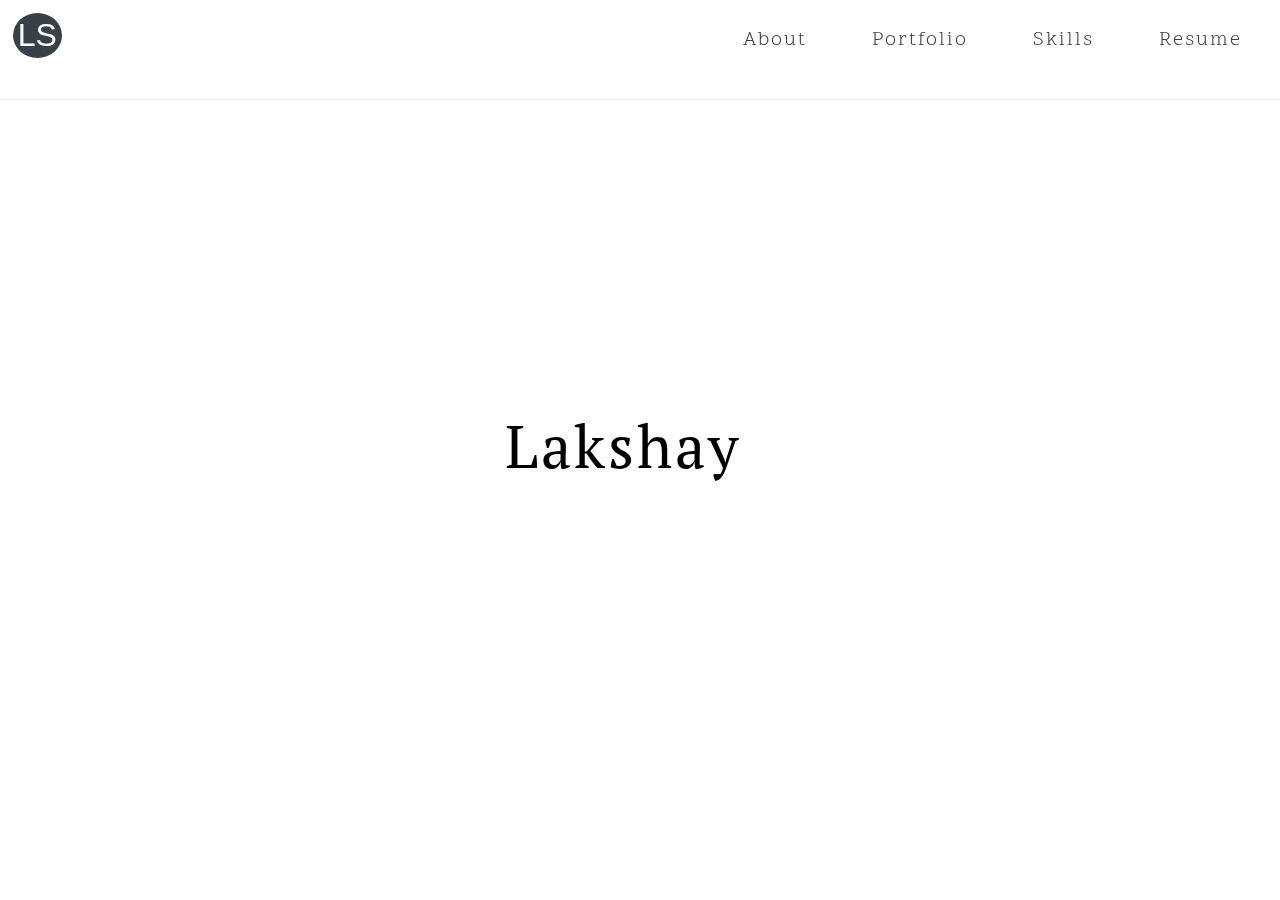
<file: index.html>
<!DOCTYPE html>
<html>
  <head>
    <link href="https://fonts.googleapis.com/css?family=PT+Serif|Scope+One|Lora" rel="stylesheet">
    <link rel="stylesheet" href="https://cdnjs.cloudflare.com/ajax/libs/font-awesome/4.7.0/css/font-awesome.min.css">
    <script src="https://ajax.googleapis.com/ajax/libs/jquery/3.2.1/jquery.min.js"></script>
    <meta charset="UTF-8">
    <title>Lakshay Sharma</title>
    <link rel="stylesheet" type="text/css" href="CSS/bootstrap.min.css">
    <link rel="stylesheet" type="text/css" href="CSS/homepage.css">
    <script type="text/javascript" src="JS/typed.js"></script>
  </head>
  <body>
    <script>
    $(document).ready(function() {

      $(".insideText h1 span").typed({
        strings: ["Lakshay Sharma"],
        typeSpeed: 30
      });

      $(".insideText h1 span").siblings( ".typed-cursor" ).css( "animation", "none" );
      $(".insideText h1 span").siblings( ".typed-cursor" ).css( "opacity", "0" );

      setTimeout(function() {
        $(".insideText h3 span").typed({
          strings: ["Student Developer From Atlanta, GA"],
          typeSpeed: 20
        });
      }, 1650);

    });
    </script>
    <div id="navigationBar">
      <a href="index.html"><h2 id="titleName">LS</h2></a>
      <nav>
        <a href="about.html">About</a>
        <a href="portfolio.html">Portfolio</a>
        <a href="skills.html">Skills</a>
        <a href="resume.html">Resume</a>
      </nav>
    </div>
      <div id="intro-heading" class="textCenter">
        <div class="insideText" class="textCenter">
          <h1>
            <span></span>
          </h1>
          <h3>
            <span></span>
          </h3>
        </div>
      </div>
  </body>
</html>
</file>
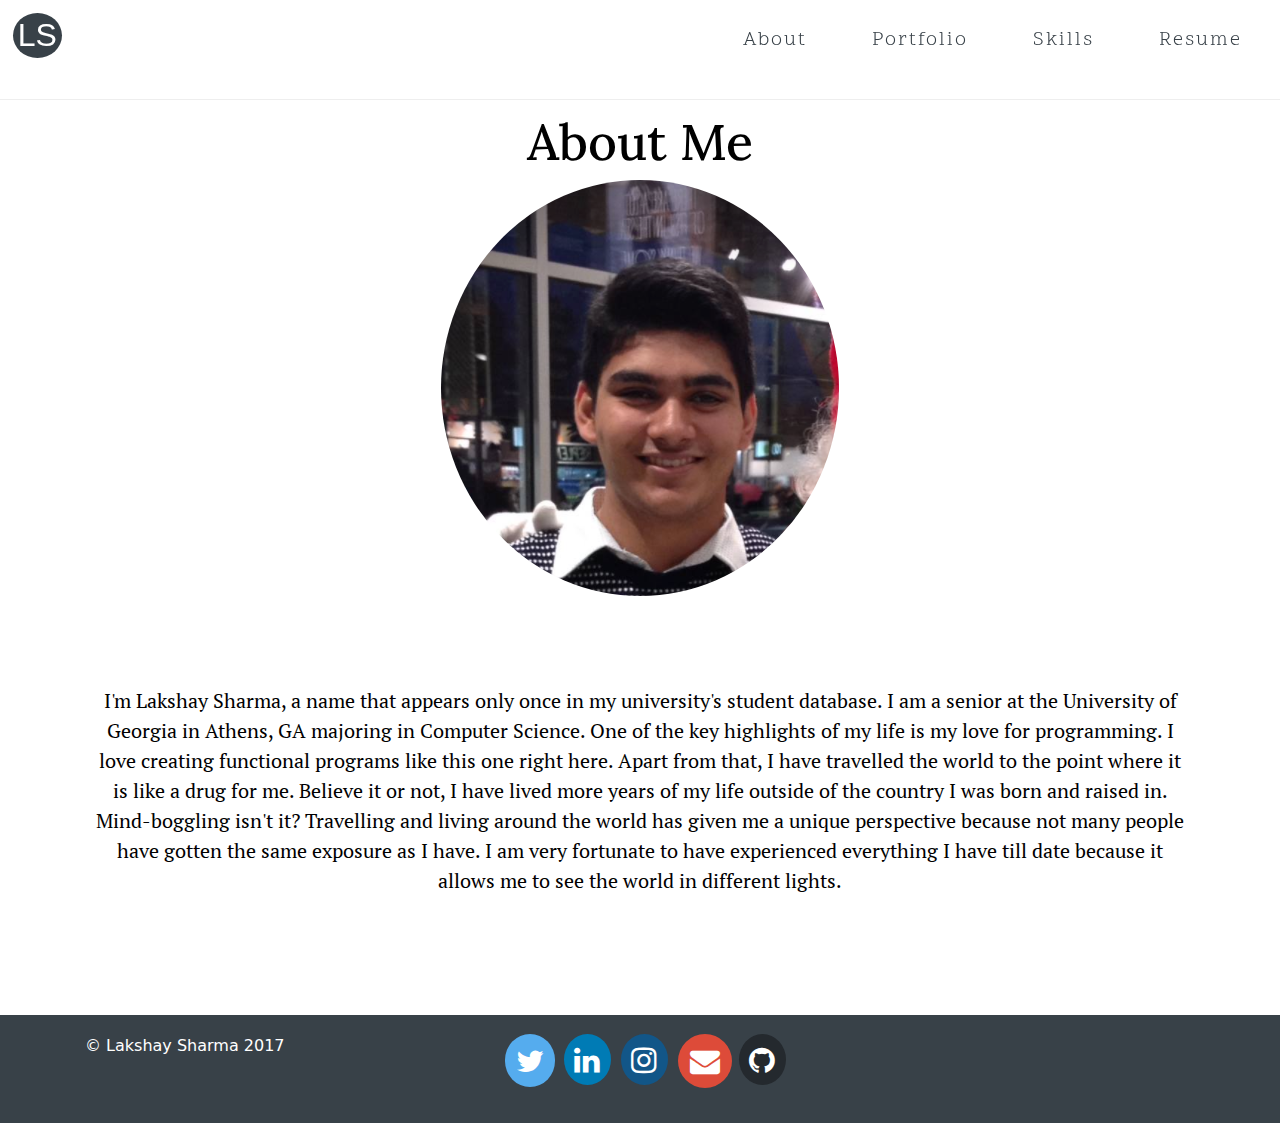
<file: about.html>
<!DOCTYPE html>
<html>
  <head>
    <link href="https://fonts.googleapis.com/css?family=PT+Serif|Scope+One|Lora" rel="stylesheet">
    <link rel="stylesheet" href="https://cdnjs.cloudflare.com/ajax/libs/font-awesome/4.7.0/css/font-awesome.min.css">
    <script src="https://ajax.googleapis.com/ajax/libs/jquery/3.2.1/jquery.min.js"></script>
    <meta charset="UTF-8">
    <title>Lakshay Sharma</title>
    <link rel="stylesheet" type="text/css" href="CSS/bootstrap.min.css">
    <link rel="stylesheet" type="text/css" href="CSS/homepage.css">
    <script type="text/javascript" src="JS/typed.js"></script>
  </head>
  <body>
    <div id="navigationBar">
      <a href="index.html"><h2 id="titleName">LS</h2></a>
      <nav>
        <a href="about.html">About</a>
        <a href="portfolio.html">Portfolio</a>
        <a href="skills.html">Skills</a>
        <a href="resume.html">Resume</a>
      </nav>
    </div>

    <div class="textCenter headings">
        <h2 class="sections">About Me</h2>
        <img id="profilePicture" src="IMG/lakshay.png">
        <p id="aboutText">
          I'm Lakshay Sharma, a name that appears only once in my university's student database. I am a senior at the University of Georgia in Athens, GA
          majoring in Computer Science. One of the key highlights of my life is my love for programming. I love creating functional programs like this one right here.
          Apart from that, I have travelled the world to the point where it is like a drug for me. Believe it or not, I have lived more years of my life outside of the
          country I was born and raised in. Mind-boggling isn't it? Travelling and living around the world has given me a unique perspective because not many people
          have gotten the same exposure as I have. I am very fortunate to have experienced everything I have till date because it allows me to see the world in different
          lights.
        </p>
    </div>
    <footer>
      <div class="container">
        <div class="row">
          <div class="col-md-4">
            <span class="license">&copy Lakshay Sharma 2017</span>
          </div>
          <div class="col-md-4">
            <ul class="socialMedia">
              <li><a href="https://twitter.com/LakshaySharm"> <i class="fa fa-twitter"></i></a></li>
              <li><a href="https://www.linkedin.com/in/lakshay-sharma-5a266b62"> <i class="fa fa-linkedin"></i></a></li>
              <li><a href="https://www.instagram.com/lakshay35/"> <i class="fa fa-instagram"></i></a></li>
              <li><a href="mailto:lakshay35@gmail.com"> <i class="fa fa-envelope"></i></a></li>
              <li><a href="https://github.com/lakshay35"> <i class="fa fa-github"></i></a></li>
            </ul>
          </div>
        </div>
      </div>
    </footer>
  </body>
</file>
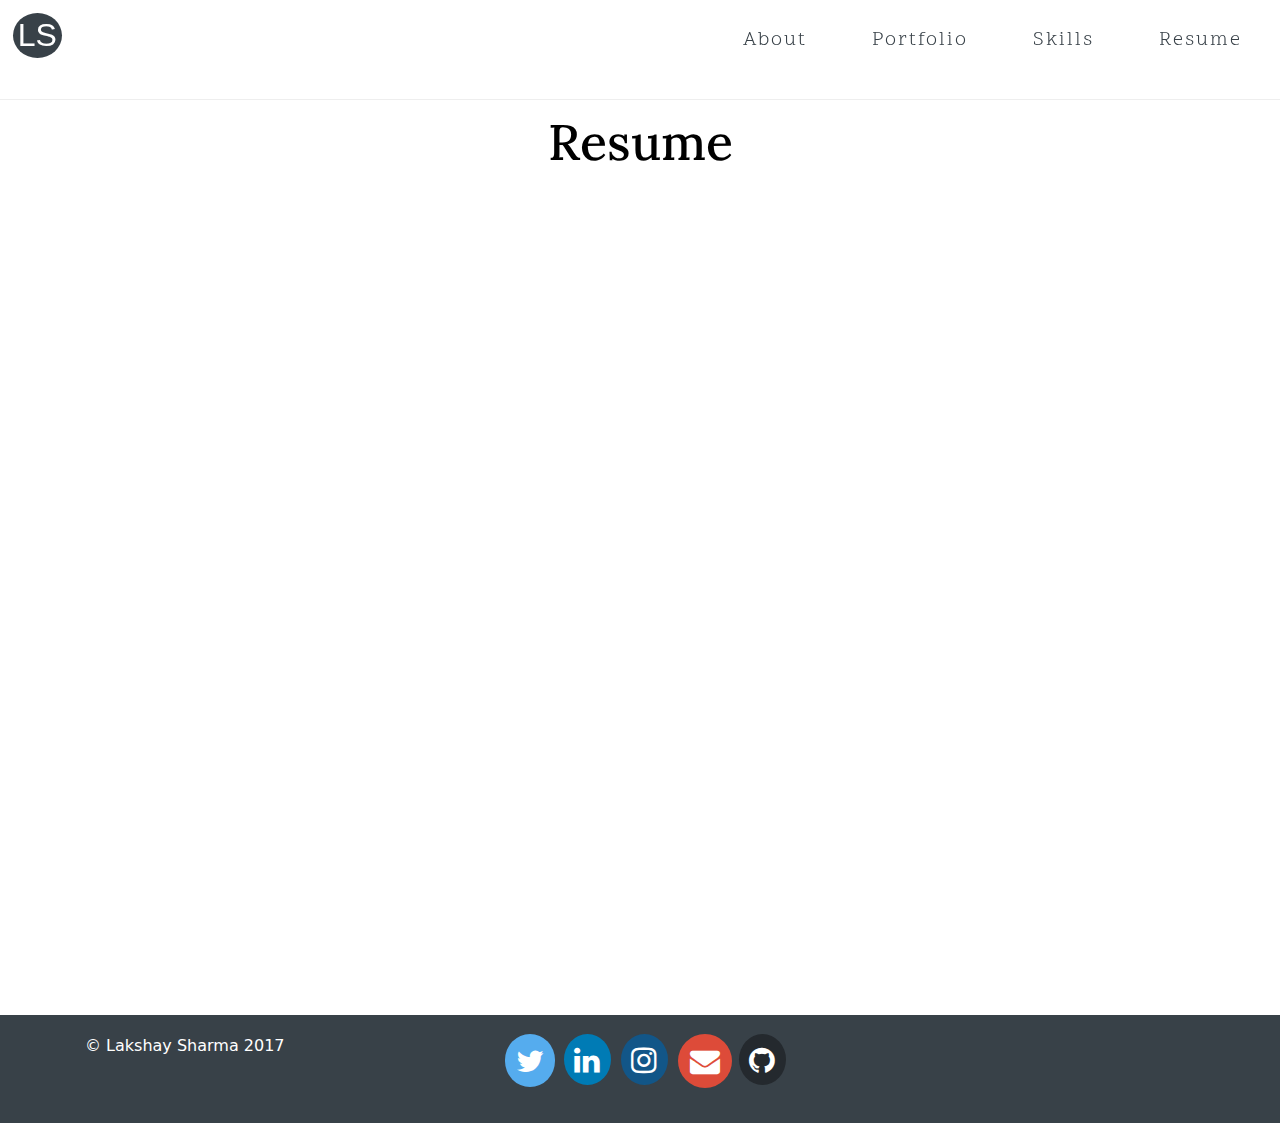
<file: resume.html>
<!DOCTYPE html>
<html>
  <head>
    <link href="https://fonts.googleapis.com/css?family=PT+Serif|Scope+One|Lora" rel="stylesheet">
    <link rel="stylesheet" href="https://cdnjs.cloudflare.com/ajax/libs/font-awesome/4.7.0/css/font-awesome.min.css">
    <script src="https://ajax.googleapis.com/ajax/libs/jquery/3.2.1/jquery.min.js"></script>
    <meta charset="UTF-8">
    <title>Lakshay Sharma</title>
    <link rel="stylesheet" type="text/css" href="CSS/bootstrap.min.css">
    <link rel="stylesheet" type="text/css" href="CSS/homepage.css">
    <script type="text/javascript" src="JS/typed.js"></script>
  </head>
  <body>
    <div id="navigationBar">
      <a href="index.html"><h2 id="titleName">LS</h2></a>
      <nav>
        <a href="about.html">About</a>
        <a href="portfolio.html">Portfolio</a>
        <a href="skills.html">Skills</a>
        <a href="resume.html">Resume</a>
      </nav>
    </div>

    <div class="textCenter headings">
      <h2 class="sections">Resume</h2>
      <iframe width="800" height="600" src="https://www.docdroid.net/Dzt5gu2/resume-3.pdf.html" frameborder="0" allowfullscreen></iframe>
    </div>

    <footer>
      <div class="container">
        <div class="row">
          <div class="col-md-4">
            <span class="license">&copy Lakshay Sharma 2017</span>
          </div>
          <div class="col-md-4">
            <ul class="socialMedia">
              <li><a href="https://twitter.com/LakshaySharm"> <i class="fa fa-twitter"></i></a></li>
              <li><a href="https://www.linkedin.com/in/lakshay-sharma-5a266b62"> <i class="fa fa-linkedin"></i></a></li>
              <li><a href="https://www.instagram.com/lakshay35/"> <i class="fa fa-instagram"></i></a></li>
              <li><a href="mailto:lakshay35@gmail.com"> <i class="fa fa-envelope"></i></a></li>
              <li><a href="https://github.com/lakshay35"> <i class="fa fa-github"></i></a></li>
            </ul>
          </div>
        </div>
      </div>
    </footer>
  </body>
</file>
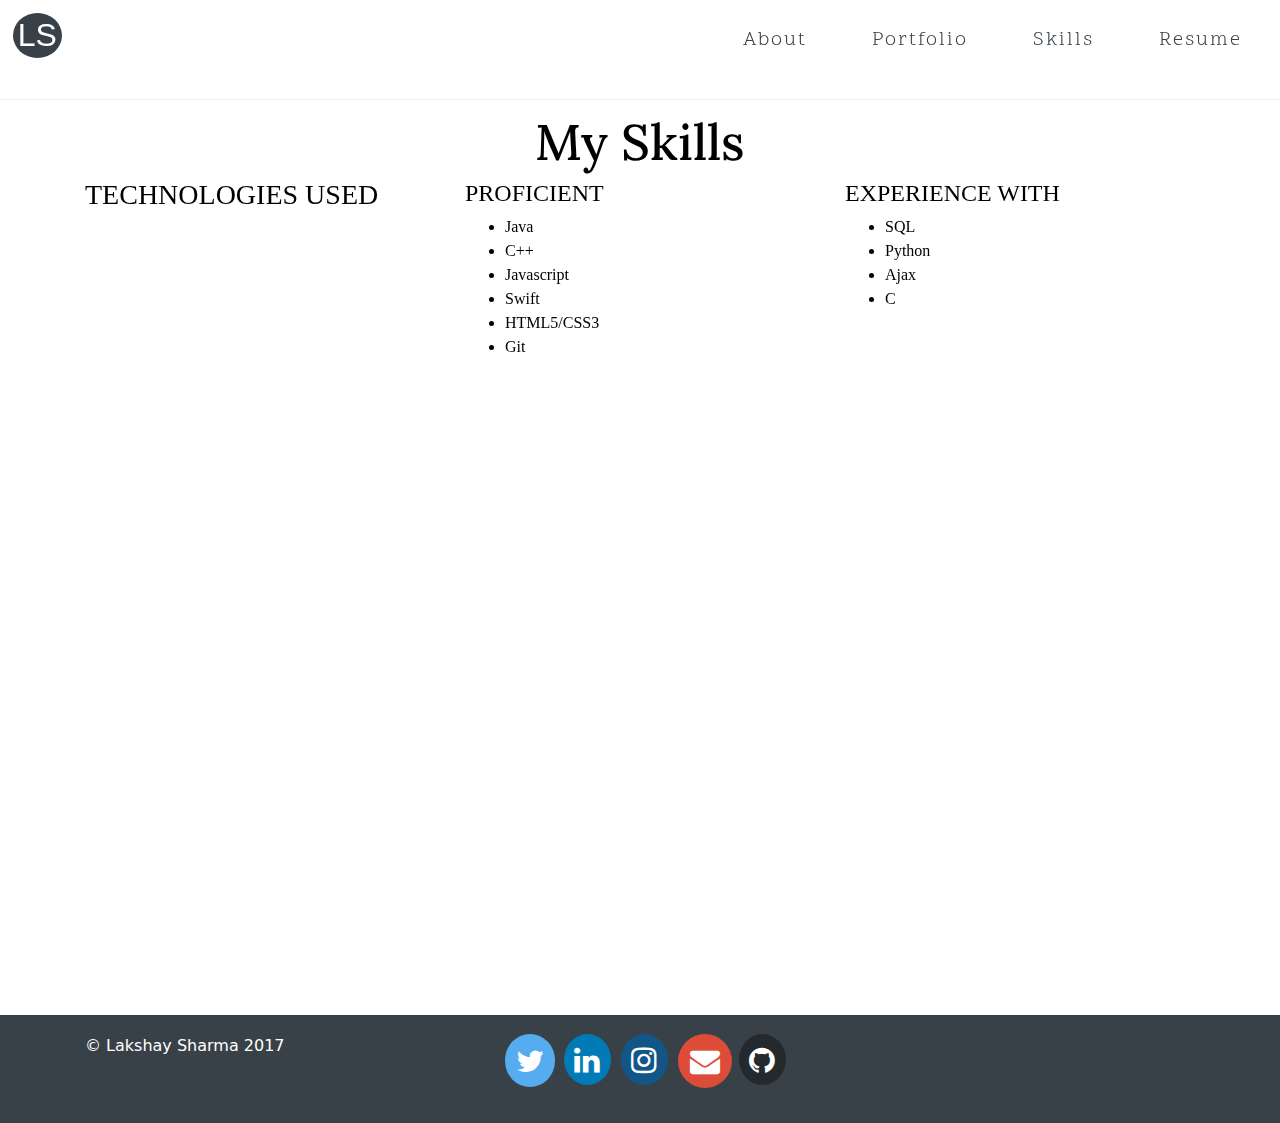
<file: skills.html>
<!DOCTYPE html>
<html>
  <head>
    <link href="https://fonts.googleapis.com/css?family=PT+Serif|Scope+One|Lora" rel="stylesheet">
    <link rel="stylesheet" href="https://cdnjs.cloudflare.com/ajax/libs/font-awesome/4.7.0/css/font-awesome.min.css">
    <script src="https://ajax.googleapis.com/ajax/libs/jquery/3.2.1/jquery.min.js"></script>
    <meta charset="UTF-8">
    <title>Lakshay Sharma</title>
    <link rel="stylesheet" type="text/css" href="CSS/bootstrap.min.css">
    <link rel="stylesheet" type="text/css" href="CSS/homepage.css">
    <script type="text/javascript" src="JS/typed.js"></script>
  </head>
  <body>

    <div id="navigationBar">
      <a href="index.html"><h2 id="titleName">LS</h2></a>
      <nav>
        <a href="about.html">About</a>
        <a href="portfolio.html">Portfolio</a>
        <a href="skills.html">Skills</a>
        <a href="resume.html">Resume</a>
      </nav>
    </div>

    <div id="skills" class="textCenter headings">
      <h2 class="sections">My Skills</h2>
      <div class="container">
        <div id="skillsSection" class="row">
            <div class="col">
              <h3>TECHNOLOGIES USED</h3>
            </div>
            <div class="col">
              <h4>PROFICIENT</h4>
              <ul>
                <li>Java</li>
                <li>C++</li>
                <li>Javascript</li>
                <li>Swift</li>
                <li>HTML5/CSS3</li>
                <li>Git</li>
              </ul>
            </div>
            <div class="col">
              <h4>EXPERIENCE WITH</h4>
              <ul>
                <li>SQL</li>
                <li>Python</li>
                <li>Ajax</li>
                <li>C</li>
              </ul>
            </div>
        </div>
      </div>
    </div>

    <footer>
      <div class="container">
        <div class="row">
          <div class="col-md-4">
            <span class="license">&copy Lakshay Sharma 2017</span>
          </div>
          <div class="col-md-4">
            <ul class="socialMedia">
              <li><a href="https://twitter.com/LakshaySharm"> <i class="fa fa-twitter"></i></a></li>
              <li><a href="https://www.linkedin.com/in/lakshay-sharma-5a266b62"> <i class="fa fa-linkedin"></i></a></li>
              <li><a href="https://www.instagram.com/lakshay35/"> <i class="fa fa-instagram"></i></a></li>
              <li><a href="mailto:lakshay35@gmail.com"> <i class="fa fa-envelope"></i></a></li>
              <li><a href="https://github.com/lakshay35"> <i class="fa fa-github"></i></a></li>
            </ul>
          </div>
        </div>
      </div>
    </footer>

  </body>
</file>
<file: CSS/homepage.css>
nav {
  float: right;
  width: auto;
  word-spacing: 10px;
  margin-top: 1%;
}

nav a {
  letter-spacing: 2px;
  font-family: 'Scope One', serif;
  text-decoration: none;
  font-size: 20px;
  padding: 25px;
  color: #384148;
}


nav a:hover {
  color: #93D7FF;
  text-decoration: none;
}

body {
  margin: 0;
}

#titleName {
  font-family: "Source Sans Pro", sans-serif;
  border-radius: 50%;
  padding: 5px;
  color: #FFFFFF;
  float: left;
  background-color: #384148;
}

#titleName:hover {
  background-color: #93D7FF
}

#navigationBar {
  position: fixed;
  padding: 1%;
  top:0;
  left:0;
  width: 100%;
  height: 11vh;
  background-color: #FFFFFF;
  box-shadow: 0px 1px 0px #eee;
}

#profilePicture {
  border-radius: 50%;
}

.insideText {
    display: table-cell;
    vertical-align: middle;

}

#aboutText {
  padding: 7%;
}

#intro-heading {
  background-image: url("http://techlatino.org/wp-content/uploads/2015/12/banner_image_original_1434478567.jpg");
  background-repeat: no-repeat;
  margin-top: 0;
  height: 100vh;
  width: 100%;
  color: black;
  display: table;
}

.headings {
  font-family: 'PT Serif', serif;
  color: black;
  font-size: 30px;
  width: 100%;
  height: 100vh;
  display: table;
  margin-top: 9%;
}

.sections {
  font-size: 50px;
  margin-bottom: 10px;
  font-family: 'Lora', serif;
}

p {
  font-size: 20px;
}


.textCenter {
  text-align: center;
}

#intro-heading h3 {
  font-family: 'Scope One', serif;
  font-size: 40px;
}

#intro-heading h1 {
  font-family: 'PT Serif', serif;
  letter-spacing: 3px;
  font-size: 60px;
}

.text {
  color: black;
}

.fa:hover {
  background-color: #384148;
}

.fa {
  color: white;
}

.fa-envelope {
    background-color: #dd4b39;
}

.fa-instagram {
    background-color: #125688;
}

.fa-twitter {
    background: #55ACEE;
}

.fa-linkedin {
  background-color: #007bb5;
}

.fa-github {
  background-color: #24292e;
}

.socialMedia {
  list-style: none;
}

.socialMedia li {
  display: inline;
  float: left;
  margin-right: 10%;
}

.fa {
    padding: 40%;
    font-size: 30px;
    text-align: center;
    text-decoration: none;
    border-radius: 50%;
}

footer {
  height: 12vh;
  padding: 1.5%;
  background-color: #384148;
  color: #FFFFFF;
}


.typed-cursor{
	opacity: 1;
	-webkit-animation: blink 0.7s infinite;
	-moz-animation: blink 0.7s infinite;
	animation: blink 0.7s infinite;
}

@keyframes blink{
	0% { opacity:1; }
	50% { opacity:0; }
	100% { opacity:1; }
}
@-webkit-keyframes blink{
	0% { opacity:1; }
	50% { opacity:0; }
	100% { opacity:1; }
}
@-moz-keyframes blink{
	0% { opacity:1; }
	50% { opacity:0; }
	100% { opacity:1; }
}

#skillsSection {
  font-family: "proxima-nova";
  font-size: 16px;
  text-align: left;
  overflow: hidden;
}
</file>
